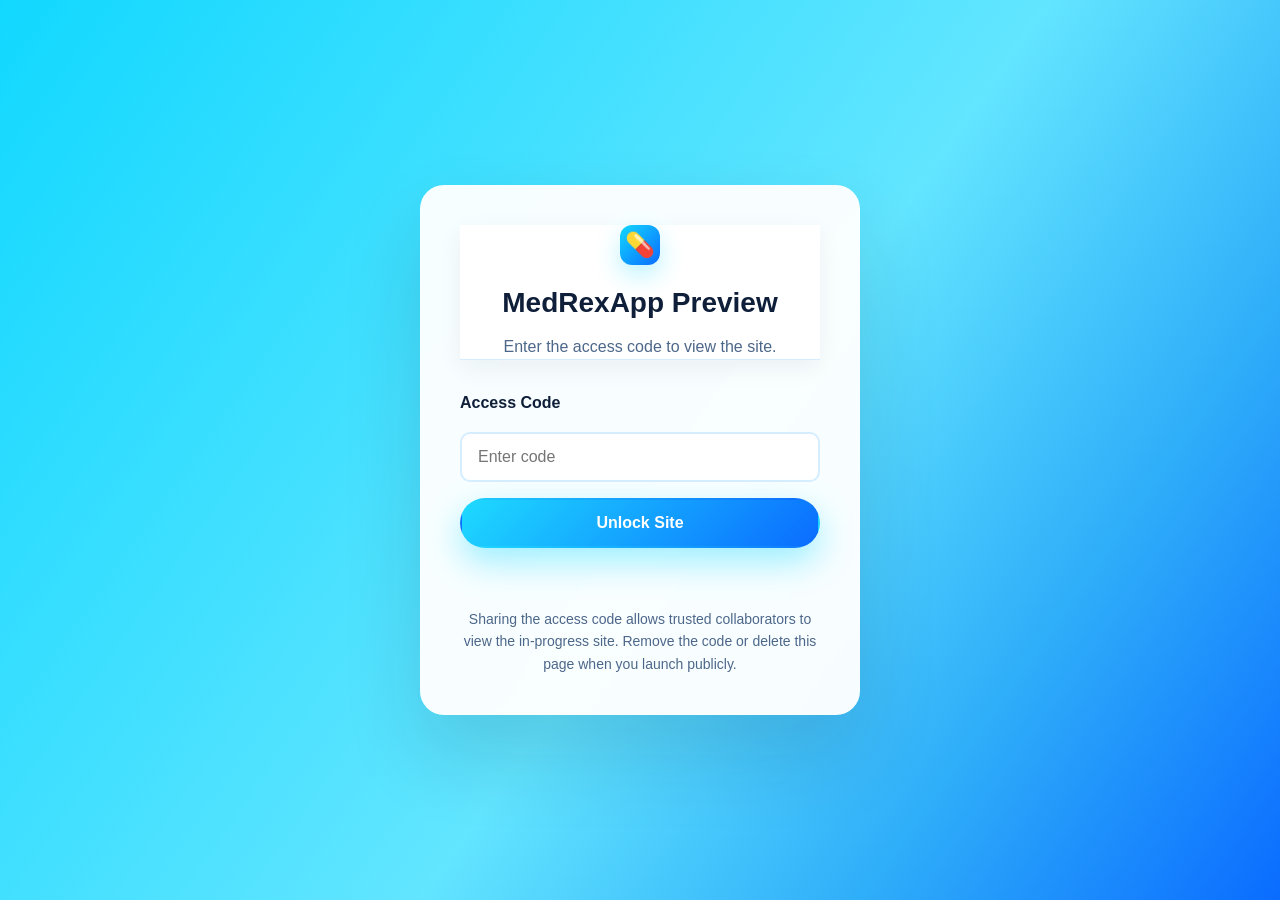
<file: index.html>
<!DOCTYPE html>
<html lang="en">
<head>
    <meta charset="UTF-8">
    <meta name="viewport" content="width=device-width, initial-scale=1.0">
    <title>Med Rex App - Smart Medication Management & Board-Certified Pharmacist Reviews</title>
    <meta name="description" content="Med Rex App helps you manage medications, track adherence, and get comprehensive medication reviews from board-certified pharmacists. Available on iPhone, Apple Watch, and Mac.">
    <link rel="stylesheet" href="/css/styles.css">
    <script src="/js/access-control.js"></script>
</head>
<body>
    <header>
        <div class="container">
            <nav>
                <a href="/" class="logo">
                    <div class="logo-icon">💊</div>
                    <span>Med Rex App</span>
                </a>
                <ul class="nav-links">
                    <li><a href="/" class="active">Home</a></li>
                    <li><a href="/about/">About</a></li>
                    <li><a href="/team/">Meet Our Team</a></li>
                    <li><a href="/privacy/">Privacy Policy</a></li>
                    <li><a href="/contact/">Contact Us</a></li>
                    <li><a href="#" data-logout>Log Out</a></li>
                </ul>
                <button class="mobile-menu-toggle">☰</button>
            </nav>
        </div>
    </header>

    <section class="hero">
        <div class="container">
            <h1>Smart Medication Management</h1>
            <p class="subtitle">Board-Certified Pharmacist Reviews at Your Fingertips</p>
            <p class="description">
                Take control of your medications with intelligent reminders, comprehensive adherence tracking, 
                and expert reviews from board-certified clinical pharmacists.
            </p>
            <div class="hero-image-container">
                <img src="/images/Home1.png" alt="Pharmacist consultation" class="hero-image">
                <img src="/images/Home2.png" alt="Medication management" class="hero-image">
                <img src="/images/Home3.png" alt="Patient care" class="hero-image">
                <img src="/images/Home4.png" alt="Digital health" class="hero-image">
                <img src="/images/Home5.png" alt="Healthcare technology" class="hero-image">
                <img src="/images/Home6.png" alt="Medication tracking" class="hero-image">
                <img src="/images/Home7.png" alt="Clinical pharmacy" class="hero-image">
                <img src="/images/Home8.png" alt="Patient support" class="hero-image">
                <img src="/images/Home9.png" alt="Healthcare innovation" class="hero-image">
            </div>
        </div>
    </section>

    <section class="section">
        <div class="container">
            <h2 class="section-title">Why Med Rex App?</h2>
            <p class="section-subtitle">
                Your medications deserve expert attention. Get the comprehensive care that busy doctors and retail pharmacists don't have time to provide.
            </p>

            <div class="features-grid">
                <div class="feature-card">
                    <div class="feature-icon">⏰</div>
                    <h3>Smart Reminders</h3>
                    <p>Never miss a dose with intelligent medication reminders that work across iPhone, Apple Watch, and Mac. Mark doses taken directly from notifications.</p>
                </div>
                <div class="feature-card">
                    <div class="feature-icon">👥</div>
                    <h3>Care Team Sharing</h3>
                    <p>Share your medication list and dosing history in real-time with family, caregivers, and healthcare providers. Control who can view or mark medications as taken.</p>
                </div>
                <div class="feature-card">
                    <div class="feature-icon">👨‍⚕️</div>
                    <h3>Board-Certified Reviews</h3>
                    <p>Get comprehensive medication reviews from board-certified clinical pharmacists who specialize in medication optimization and safety.</p>
                </div>
                <div class="feature-card">
                    <div class="feature-icon">📊</div>
                    <h3>Adherence Tracking</h3>
                    <p>Visualize your medication adherence with detailed analytics by condition, individual medication, or overall. Identify patterns and share reports with your care team.</p>
                </div>
                <div class="feature-card">
                    <div class="feature-icon">📱</div>
                    <h3>Multi-Platform</h3>
                    <p>Available on iPhone, Apple Watch, and Mac. Android and PC coming soon. Apple Health App integration connects Med Rex with your health system.</p>
                </div>
                <div class="feature-card">
                    <div class="feature-icon">🔒</div>
                    <h3>HIPAA Compliant</h3>
                    <p>Your health data is protected with enterprise-grade security. All communications with pharmacists go through secure cloud functions.</p>
                </div>
            </div>
        </div>
    </section>

    <section class="section section-teal">
        <div class="container">
            <div class="two-column">
                <div class="column-content">
                    <h2>The Board-Certified Difference</h2>
                    <p>
                        <strong>Not all pharmacists are the same.</strong> While retail pharmacists focus on accurately dispensing medications and providing general consultation, board-certified clinical pharmacists specialize in comprehensive medication management.
                    </p>
                    <p>
                        Clinical pharmacists work directly with patients and physicians in hospitals or clinics, dedicating their careers to:
                    </p>
                    <ul>
                        <li>Identifying dangerous drug-drug interactions</li>
                        <li>Detecting inappropriate duplicate therapies</li>
                        <li>Optimizing doses based on kidney and liver function</li>
                        <li>Reviewing complete medication lists across all providers</li>
                        <li>Preventing medication errors before they cause harm</li>
                    </ul>
                    <p>
                        Board certification requires years of specialized training and rigorous examination, ensuring the highest level of expertise in medication therapy management.
                    </p>
                </div>
                <div class="column-image">
                    <img src="/images/pharmacist-review.png" alt="Board-certified pharmacist reviewing medications">
                </div>
            </div>
        </div>
    </section>

    <section class="section">
        <div class="container">
            <div class="two-column reverse">
                <div class="column-content">
                    <h2>Doctor Limited Med Review Time</h2>
                    <p>
                        Your physicians are focused on diagnosing and treating specific conditions during your visit. With limited appointment time, they often can't:
                    </p>
                    <ul>
                        <li>Review all medications from multiple specialists</li>
                        <li>Identify duplications when different doctors prescribe similar drugs</li>
                        <li>Catch interactions between medications from different providers</li>
                        <li>Optimize doses based on changing lab results</li>
                        <li>Comprehensively review over-the-counter medications and supplements</li>
                    </ul>
                    <p>
                        <strong>This isn't their fault.</strong> Doctors are managing the acute issue you came in for. But this gap in care can lead to medication errors that go undetected until adverse effects occur.
                    </p>
                    <p>
                        That's where board-certified clinical pharmacists fill the critical gap - they have the time and specialized training to focus exclusively on your complete medication regimen.
                    </p>
                </div>
                <div class="column-image">
                    <img src="/images/doctor-time.png" alt="Busy doctor with limited time">
                </div>
            </div>
        </div>
    </section>

    <section class="section section-alt">
        <div class="container">
            <h2 class="section-title">Comprehensive Medication Reviews</h2>
            <p class="section-subtitle">
                Get a detailed analysis of your complete medication list from a board-certified pharmacist
            </p>

            <div class="two-column">
                <div class="column-content">
                    <h3>What We Review</h3>
                    <ul>
                        <li>Drug-drug interactions across all medications</li>
                        <li>Duplicate therapies from multiple providers</li>
                        <li>Dose adjustments based on kidney/liver function</li>
                        <li>Medication appropriateness for your conditions</li>
                        <li>Timing optimization for maximum effectiveness</li>
                        <li>Cost-saving alternatives when appropriate</li>
                        <li>Side effects and how to manage them</li>
                        <li>Allergies and contraindications</li>
                    </ul>
                </div>
                <div class="column-content">
                    <h3>You Receive</h3>
                    <ul>
                        <li>Comprehensive written report in English or Spanish</li>
                        <li>Specific recommendations for your healthcare team</li>
                        <li>Printable PDF to share with doctors and caregivers</li>
                        <li>Follow-up support for questions</li>
                        <li>Updated medication list with all changes documented</li>
                        <li>Action items prioritized by importance</li>
                    </ul>
                </div>
            </div>
        </div>
    </section>

    <section class="section section-dark">
        <div class="container">
            <div class="two-column">
                <div class="column-content">
                    <h2>Adherence Tracking That Works</h2>
                    <p>
                        <strong>Adherence</strong> means taking your medications as prescribed. It's one of the most important factors in treatment success, yet it's rarely tracked effectively.
                    </p>
                    <p>
                        Med Rex App automatically organizes your medications by condition and provides:
                    </p>
                    <ul>
                        <li>Overall adherence percentage across all medications</li>
                        <li>Adherence by condition (heart, diabetes, etc.)</li>
                        <li>Individual medication adherence trends</li>
                        <li>Calendar view showing perfect days vs. partial/missed days</li>
                        <li>Pattern detection (e.g., "missing Friday morning doses")</li>
                        <li>Streak tracking to build positive habits</li>
                        <li>AI-powered insights using Apple Intelligence</li>
                    </ul>
                    <p>
                        Share adherence reports with your doctor to have more productive conversations about your treatment plan.
                    </p>
                </div>
                <div class="column-image">
                    <img src="/images/adherence-chart.png" alt="Adherence tracking charts">
                </div>
            </div>
        </div>
    </section>

    <section class="section">
        <div class="container">
            <div class="two-column reverse">
                <div class="column-content">
                    <h2>Share with Your Care Team</h2>
                    <p>
                        Medication management is a team effort. Med Rex App makes it easy to involve family caregivers and healthcare providers.
                    </p>
                    <h3>Flexible Sharing Options</h3>
                    <ul>
                        <li><strong>View Only or Access to Edit:</strong> Share your medication list and adherence data. Allow caregivers to update your med list and mark meds as taken in real time, to share with other caregivers.</li>
                        <li><strong>Mark as Taken:</strong> Allow caregivers to mark medications for you</li>
                        <li><strong>Real-time Updates:</strong> Everyone sees changes instantly</li>
                        <li><strong>Multiple Caregivers:</strong> Share with as many people as you need</li>
                        <li><strong>Revoke Anytime:</strong> Full control over who has access</li>
                    </ul>
                    <p>
                        Perfect for elderly parents, children with chronic conditions, or anyone who needs support managing their medications. Especially those who have multiple caregivers. 
                    </p>
                </div>
                <div class="column-image">
                    <img src="/images/family-care.png" alt="Family caregiver support">
                </div>
            </div>
        </div>
    </section>

    <section class="section section-teal">
        <div class="container">
            <h2 class="section-title">Smart Features</h2>
            <p class="section-subtitle">
                Designed to make medication management effortless
            </p>

            <div class="features-grid">
                <div class="feature-card">
                    <div class="feature-icon">📸</div>
                    <h3>Optical Med Scanner</h3>
                    <p>Take a photo of your prescription bottle and extract medication details automatically.</p>
                </div>
                <div class="feature-card">
                    <div class="feature-icon">🔮</div>
                    <h3>Apple Health Integration</h3>
                    <p>Direct integration with 1000+ health systems for automatic med list and lab result uploads, improving accuracy of med lists, and allowing for lab-based recommendations.</p>
                </div>
                <div class="feature-card">
                    <div class="feature-icon">🏥</div>
                    <h3>Auto-Categorization</h3>
                    <p>Medications are automatically organized by most commonly treated condition. Manually adjust as needed.</p>
                </div>
                <div class="feature-card">
                    <div class="feature-icon">📄</div>
                    <h3>Printable Med Lists</h3>
                    <p>Generate clean, professional medication lists to bring to appointments or share with new providers.</p>
                </div>
                <div class="feature-card">
                    <div class="feature-icon">🔍</div>
                    <h3>Drug Info Access</h3>
                    <p>Add your med and tap the info button for complete drug information from the FDA database.</p>
                </div>
                <div class="feature-card">
                    <div class="feature-icon">⌚</div>
                    <h3>Apple Watch Support</h3>
                    <p>Get reminders and mark doses taken right from your wrist. Perfect for active lifestyles.</p>
                </div>
            </div>
        </div>
    </section>

    <section class="section">
        <div class="container" style="text-align: center;">
            <h2 class="section-title">Available Now on Apple Platforms</h2>
            <p class="section-subtitle">
                Download Med Rex App today on iPhone, Apple Watch, and Mac.<br>
                Android and PC versions coming soon!
            </p>
            <div style="margin-top: 40px;">
                <a href="#" class="btn btn-primary" style="margin: 0 10px;">Download on App Store</a>
                <a href="/contact/" class="btn btn-outline" style="margin: 0 10px;">Request a Demo</a>
            </div>
        </div>
    </section>

    <footer>
        <div class="container">
            <div class="footer-content">
                <div class="footer-section">
                    <h3>Med Rex App</h3>
                    <p>Smart medication management with board-certified pharmacist reviews.</p>
                    <div class="social-links">
                        <a href="https://www.facebook.com/profile.php?id=61576789463761&mibextid=wwXIfr&mibextid=wwXIfr" target="_blank" rel="noopener" aria-label="Facebook">
                            <span class="social-icon social-icon--facebook" aria-hidden="true"></span>
                        </a>
                        <a href="https://twitter.com/MedRexApp" target="_blank" rel="noopener" aria-label="Twitter / X">
                            <span class="social-icon social-icon--twitter" aria-hidden="true"></span>
                        </a>
                        <a href="https://www.linkedin.com/in/medrex-app-3090563b9" target="_blank" rel="noopener" aria-label="LinkedIn">
                            <span class="social-icon social-icon--linkedin" aria-hidden="true"></span>
                        </a>
                        <a href="https://www.instagram.com/MedRexApp" target="_blank" rel="noopener" aria-label="Instagram">
                            <span class="social-icon social-icon--instagram" aria-hidden="true"></span>
                        </a>
                    </div>
                </div>
                <div class="footer-section">
                    <h3>Quick Links</h3>
                    <a href="/">Home</a>
                    <a href="/about/">About</a>
                    <a href="/team/">Meet Our Team</a>
                    <a href="/privacy/">Privacy Policy</a>
                    <a href="/contact/">Contact Us</a>
                </div>
                <div class="footer-section">
                    <h3>Contact</h3>
                <p>Email: MedRexApp@gmail.com</p>
                    <p>Phone: (555) 123-4567</p>
                    <p>Support: MedRexApp@gmail.com</p>
                </div>
                <div class="footer-section">
                    <h3>Legal</h3>
                    <a href="/privacy/">Privacy Policy</a>
                    <a href="#">Terms of Service</a>
                    <a href="/privacy/">HIPAA Compliance</a>
                    <a href="#">Accessibility</a>
                </div>
            </div>
            <div class="footer-bottom">
                <p>&copy; 2026 Med Rex App. All rights reserved. HIPAA compliant medication management platform.</p>
            </div>
        </div>
    </footer>

    <script src="/js/main.js"></script>
</body>
</html>
</file>
<file: css/styles.css>
* {
    margin: 0;
    padding: 0;
    box-sizing: border-box;
}

:root {
    --primary-teal: #0A6CFF; /* anchor blue for contrast */
    --dark-teal: #081B37; /* deep navy for dark sections */
    --light-teal: #E4FAFF; /* soft aqua background */
    --app-blue: #12D8FF; /* cyan accent */
    --accent-lilac: #6A8CFF;
    --text-dark: #0F1F39;
    --text-light: #4D678A;
    --white: #FFFFFF;
    --light-gray: #F0F8FF;
    --border-gray: #D6EDFF;
    --text-on-cyan: #053B63;
    --text-on-cyan-soft: rgba(5, 59, 99, 0.82);
    --nav-active: #078AD6;
    --app-blue-deep: #078AD6;
    --checkmark-color-default: rgba(7, 138, 214, 0.85);
    --gradient-hero: linear-gradient(125deg, #12D8FF 0%, #62E5FF 55%, #2FAEF9 78%, #0A6CFF 100%);
    --gradient-highlight: linear-gradient(130deg, #12D8FF 0%, #59E4FF 60%, #1E7BFF 100%);
    --gradient-dark: linear-gradient(135deg, #0E3354 0%, #081B37 55%, #050E1F 100%);
}

body {
    font-family: -apple-system, BlinkMacSystemFont, 'Segoe UI', Roboto, 'Helvetica Neue', Arial, sans-serif;
    color: var(--text-dark);
    line-height: 1.6;
    overflow-x: hidden;
    background: var(--white);
}

.auth-body {
    min-height: 100vh;
    display: flex;
    align-items: center;
    justify-content: center;
    background: var(--gradient-hero);
}

.auth-wrapper {
    width: 100%;
    max-width: 480px;
    padding: 40px 20px;
    margin: 0 auto;
}

.auth-card {
    background: rgba(255, 255, 255, 0.96);
    border-radius: 24px;
    padding: 40px;
    box-shadow: 0 40px 80px rgba(15, 31, 57, 0.14);
    backdrop-filter: blur(18px);
}

.auth-header {
    text-align: center;
    margin-bottom: 30px;
}

.auth-header .logo-icon {
    margin: 0 auto 16px;
}

.auth-header h1 {
    font-size: 28px;
    font-weight: 800;
    margin-bottom: 8px;
    color: var(--text-dark);
}

.auth-header p {
    color: var(--text-light);
}

.auth-form {
    display: grid;
    gap: 16px;
}

.auth-form label {
    font-weight: 600;
    text-align: left;
}

.auth-form input {
    padding: 14px 16px;
    border: 2px solid var(--border-gray);
    border-radius: 10px;
    font-size: 16px;
}

.auth-form input:focus {
    border-color: var(--primary-teal);
    outline: none;
}

.auth-button {
    width: 100%;
}

.auth-message {
    min-height: 20px;
    font-size: 14px;
    color: var(--text-light);
    text-align: center;
}

.auth-message.error {
    color: #d93025;
    font-weight: 600;
}

.auth-disclaimer {
    margin-top: 24px;
    font-size: 14px;
    color: var(--text-light);
    text-align: center;
}

@media (max-width: 520px) {
    .auth-card {
        padding: 30px 24px;
    }

    .auth-header h1 {
        font-size: 24px;
    }
}

.container {
    max-width: 1200px;
    margin: 0 auto;
    padding: 0 20px;
}

header {
    background: rgba(255, 255, 255, 0.92);
    backdrop-filter: blur(16px);
    border-bottom: 1px solid var(--border-gray);
    position: sticky;
    top: 0;
    z-index: 1000;
    box-shadow: 0 8px 24px rgba(15, 31, 57, 0.06);
}

nav {
    display: flex;
    justify-content: space-between;
    align-items: center;
    padding: 20px 0;
}

.logo {
    display: flex;
    align-items: center;
    gap: 12px;
    font-size: 28px;
    font-weight: 700;
    color: var(--app-blue-deep);
    background: linear-gradient(135deg, rgba(18, 216, 255, 0.95), var(--primary-teal));
    -webkit-background-clip: text;
    background-clip: text;
    color: transparent;
    text-decoration: none;
}

.logo-icon {
    width: 40px;
    height: 40px;
    background: linear-gradient(135deg, var(--app-blue), var(--primary-teal));
    border-radius: 12px;
    display: flex;
    align-items: center;
    justify-content: center;
    color: white;
    font-size: 24px;
    box-shadow: 0 10px 24px rgba(18, 216, 255, 0.28);
}

.nav-links {
    display: flex;
    gap: 40px;
    list-style: none;
}

.nav-links a {
    color: var(--text-dark);
    text-decoration: none;
    font-weight: 500;
    transition: color 0.3s;
    font-size: 16px;
}

.nav-links a:hover,
.nav-links a.active {
    color: var(--nav-active);
}

.mobile-menu-toggle {
    display: none;
    background: none;
    border: none;
    font-size: 24px;
    cursor: pointer;
    color: var(--text-dark);
}

.hero {
    background: var(--gradient-hero);
    padding: 90px 0 70px;
    text-align: center;
}

.hero h1 {
    font-size: 56px;
    font-weight: 800;
    margin-bottom: 20px;
    color: var(--text-on-cyan);
    letter-spacing: -1px;
    text-shadow: 0 18px 38px rgba(5, 59, 99, 0.32);
}

.hero .subtitle {
    font-size: 24px;
    color: var(--text-on-cyan-soft);
    font-weight: 600;
    margin-bottom: 16px;
    text-shadow: 0 14px 32px rgba(5, 59, 99, 0.25);
}

.hero .description {
    font-size: 18px;
    color: rgb(5, 58, 99);
    max-width: 800px;
    margin: 0 auto 40px;
    line-height: 1.8;
}

.hero-image-container {
    position: relative;
    max-width: 900px;
    margin: 0 auto;
    height: 500px;
    border-radius: 26px;
    overflow: hidden;
    box-shadow: 0 32px 80px rgba(18, 216, 255, 0.2);
}

.hero-image {
    position: absolute;
    top: 0;
    left: 0;
    width: 100%;
    height: 100%;
    object-fit: cover;
    opacity: 0;
    transition: opacity 1s ease-in-out;
}

.hero-image.active {
    opacity: 1;
}

.section {
    padding: 80px 0;
}

.section-alt {
    background: var(--light-gray);
}

.section-teal {
    background: var(--gradient-highlight);
    color: var(--text-on-cyan-soft);
    --checkmark-color: rgba(5, 59, 99, 0.92);
}

.section-dark {
    background: var(--gradient-dark);
    color: var(--white);
    --checkmark-color: rgba(255, 255, 255, 0.86);
}

.section-title {
    font-size: 42px;
    font-weight: 700;
    margin-bottom: 16px;
    text-align: center;
    color: var(--text-dark);
}

.section-dark .section-title {
    color: #FFFFFF;
}

.section-subtitle {
    font-size: 20px;
    color: var(--text-light);
    text-align: center;
    max-width: 720px;
    margin: 0 auto 60px;
}

.section-teal .section-subtitle,
.section-dark .section-subtitle {
    color: rgba(255, 255, 255, 0.82);
}

.section-teal .section-title,
.section-teal .column-content h2,
.section-teal .column-content h3 {
    color: var(--text-on-cyan);
}

.section-teal .column-content p,
.section-teal .column-content li,
.section-teal .column-content span {
    color: var(--text-on-cyan-soft);
}


.section-dark .column-content h2,
.section-dark .column-content h3 {
    color: #FFFFFF;
}

.section-dark .column-content p,
.section-dark .column-content li,
.section-dark .column-content span {
    color: rgba(255, 255, 255, 0.8);
}

.two-column {
    display: grid;
    grid-template-columns: 1fr 1fr;
    gap: 60px;
    align-items: center;
    margin-bottom: 60px;
}

.two-column.align-top {
    align-items: start;
}

.two-column.reverse {
    direction: rtl;
}

.two-column.reverse > * {
    direction: ltr;
}

.column-content h2 {
    font-size: 36px;
    font-weight: 700;
    margin-bottom: 20px;
}

.column-content p {
    font-size: 18px;
    line-height: 1.8;
    margin-bottom: 16px;
}

.column-content ul {
    list-style: none;
    margin: 20px 0;
}

.column-content li {
    font-size: 17px;
    padding: 8px 0;
    padding-left: 28px;
    position: relative;
}


.column-content li:before {
    content: "✓";
    position: absolute;
    left: 0;
    color: var(--checkmark-color, var(--checkmark-color-default));
    font-weight: bold;
}

.section-teal .column-content li:before,
.section-dark .column-content li:before {
    color: var(--checkmark-color, var(--checkmark-color-default));
}

.column-image {
    border-radius: 20px;
    overflow: hidden;
    box-shadow: 0 26px 60px rgba(15, 31, 57, 0.16);
    display: flex;
    align-items: center;
    justify-content: center;
    background: transparent;
}

.column-image img {
    width: 100%;
    height: auto;
    display: block;
    object-fit: cover;
    border-radius: 20px;
}

.btn {
    display: inline-block;
    padding: 14px 32px;
    border-radius: 30px;
    text-decoration: none;
    font-weight: 600;
    font-size: 16px;
    transition: all 0.3s;
    border: 2px solid transparent;
    cursor: pointer;
}

.btn-primary {
    background: linear-gradient(135deg, rgba(18, 216, 255, 0.95), var(--primary-teal));
    color: var(--white);
    border-color: transparent;
    box-shadow: 0 14px 34px rgba(18, 216, 255, 0.4);
}

.btn-primary:hover {
    background: linear-gradient(135deg, #6AF0FF, #2688FF);
    border-color: transparent;
    transform: translateY(-2px);
    box-shadow: 0 22px 44px rgba(18, 216, 255, 0.45);
}

.btn-outline {
    background: transparent;
    color: var(--app-blue-deep);
    border-color: rgba(7, 138, 214, 0.55);
}

.btn-outline:hover {
    background: linear-gradient(135deg, var(--app-blue), var(--primary-teal));
    color: var(--white);
    box-shadow: 0 14px 30px rgba(18, 216, 255, 0.35);
}

.btn-white {
    background: var(--white);
    color: var(--primary-teal);
    box-shadow: 0 12px 30px rgba(15, 31, 57, 0.08);
}

.btn-white:hover {
    background: var(--light-gray);
}

.features-grid {
    display: grid;
    grid-template-columns: repeat(auto-fit, minmax(300px, 1fr));
    gap: 40px;
    margin-top: 60px;
}

.feature-card {
    background: var(--white);
    padding: 40px;
    border-radius: 20px;
    box-shadow: 0 20px 40px rgba(15, 31, 57, 0.08);
    transition: transform 0.3s, box-shadow 0.3s;
}

.feature-card:hover {
    transform: translateY(-6px);
    box-shadow: 0 24px 60px rgba(18, 216, 255, 0.22);
}

.feature-icon {
    font-size: 48px;
    margin-bottom: 20px;
}

.feature-card h3 {
    font-size: 24px;
    font-weight: 700;
    margin-bottom: 12px;
    color: var(--text-dark);
}

.feature-card p {
    font-size: 16px;
    color: var(--text-light);
    line-height: 1.7;
}

.team-grid {
    display: grid;
    grid-template-columns: repeat(auto-fit, minmax(280px, 1fr));
    gap: 40px;
    margin-top: 60px;
}

.team-member {
    text-align: center;
}

.team-photo {
    width: 200px;
    height: 200px;
    border-radius: 50%;
    margin: 0 auto 20px;
    object-fit: cover;
    border: 4px solid rgba(18, 216, 255, 0.35);
    box-shadow: 0 18px 35px rgba(18, 216, 255, 0.18);
}

.team-member h3 {
    font-size: 22px;
    font-weight: 700;
    margin-bottom: 8px;
}

.team-member .title {
    color: var(--app-blue-deep);
    font-weight: 600;
    margin-bottom: 12px;
}

.team-member p {
    color: var(--text-light);
    font-size: 15px;
    line-height: 1.6;
}

.contact-section {
    max-width: 800px;
    margin: 0 auto;
}

.contact-form {
    background: var(--white);
    padding: 50px;
    border-radius: 22px;
    box-shadow: 0 24px 60px rgba(15, 31, 57, 0.1);
}

.form-group {
    margin-bottom: 24px;
}

.form-group label {
    display: block;
    font-weight: 600;
    margin-bottom: 8px;
    color: var(--text-dark);
}

.form-group input,
.form-group textarea {
    width: 100%;
    padding: 14px 16px;
    border: 2px solid var(--border-gray);
    border-radius: 8px;
    font-size: 16px;
    font-family: inherit;
    transition: border-color 0.3s;
}

.form-group input:focus,
.form-group textarea:focus {
    outline: none;
    border-color: var(--primary-teal);
}

.form-group textarea {
    resize: vertical;
    min-height: 150px;
}

footer {
    background: var(--text-dark);
    color: var(--white);
    padding: 60px 0 30px;
}

.footer-content {
    display: grid;
    grid-template-columns: repeat(auto-fit, minmax(250px, 1fr));
    gap: 40px;
    margin-bottom: 40px;
}

.footer-section h3 {
    font-size: 20px;
    font-weight: 700;
    margin-bottom: 20px;
}

.footer-section p,
.footer-section a {
    color: rgba(255, 255, 255, 0.7);
    text-decoration: none;
    line-height: 2;
    display: block;
}

.footer-section a:hover {
    color: var(--white);
}

.social-links {
    display: flex;
    gap: 16px;
    margin-top: 20px;
}

.social-links a {
    width: 40px;
    height: 40px;
    background: rgba(255, 255, 255, 0.1);
    border-radius: 50%;
    display: flex;
    align-items: center;
    justify-content: center;
    transition: background 0.3s;
    color: rgba(255, 255, 255, 0.8);
    font-size: 0;
}

.social-links a:hover {
    background: var(--primary-teal);
}

.social-icon {
    width: 22px;
    height: 22px;
    display: inline-flex;
    background-repeat: no-repeat;
    background-size: contain;
    background-position: center;
}

.social-icon--facebook {
    background-image: url('data:image/svg+xml,%3Csvg xmlns="http://www.w3.org/2000/svg" viewBox="0 0 320 512"%3E%3Cpath fill="%23ffffff" d="M279.14 288l14.22-92.66h-88.91V127.41c0-25.35 12.42-50.06 52.24-50.06h40.42V6.26S260.43 0 225.36 0c-73.22 0-121.08 44.38-121.08 124.72v70.62H22.89V288h81.39v224h100.17V288z"/%3E%3C/svg%3E');
}

.social-icon--linkedin {
    background-image: url('data:image/svg+xml,%3Csvg xmlns="http://www.w3.org/2000/svg" viewBox="0 0 448 512"%3E%3Cpath fill="%23ffffff" d="M100.28 448H7.4V148.9h92.88zm-46.44-342a53.64 53.64 0 1 1 53.64-53.66 53.66 53.66 0 0 1-53.64 53.66zM447.9 448h-92.68V302.4c0-34.7-.7-79.14-48.25-79.14-48.3 0-55.69 37.72-55.69 76.68V448h-92.78V148.9h89.08v40.8h1.3c12.4-23.5 42.62-48.2 87.78-48.2 93.87 0 111.18 61.78 111.18 142.3V448z"/%3E%3C/svg%3E');
}

.social-icon--twitter {
    background-image: url('data:image/svg+xml,%3Csvg xmlns="http://www.w3.org/2000/svg" viewBox="0 0 512 512"%3E%3Cpath fill="%23ffffff" d="M459.37 151.716c.325 4.548.325 9.097.325 13.645 0 138.72-105.583 298.558-298.558 298.558-59.452 0-114.68-17.219-161.137-47.106 8.447.974 16.568 1.299 25.34 1.299 49.055 0 94.213-16.568 130.274-44.832-46.132-.975-84.792-31.188-98.112-72.772 6.498.974 12.995 1.624 19.818 1.624 9.421 0 18.843-1.3 27.614-3.573-48.081-9.747-84.143-51.98-84.143-102.985v-1.299c13.969 7.797 30.214 12.67 47.431 13.32-28.264-18.843-46.781-51.005-46.781-87.391 0-19.492 5.197-37.36 14.294-52.954 51.655 63.675 129.3 105.258 216.365 109.807-1.624-7.797-2.599-15.918-2.599-24.04 0-57.828 46.782-104.934 104.934-104.934 30.213 0 57.502 12.67 76.67 33.137 23.715-4.548 46.456-13.32 66.599-25.34-7.798 24.366-24.366 44.833-46.132 57.827 21.117-2.273 41.584-8.122 60.426-16.243-14.292 20.791-32.161 39.308-52.628 54.253z"/%3E%3C/svg%3E');
}

.social-icon--instagram {
    background-image: url('data:image/svg+xml,%3Csvg xmlns="http://www.w3.org/2000/svg" viewBox="0 0 448 512"%3E%3Cpath fill="%23ffffff" d="M224.1 141c-63.6 0-114.9 51.3-114.9 114.9s51.3 114.9 114.9 114.9S339 319.5 339 255.9 287.7 141 224.1 141zm0 189.6c-41.1 0-74.7-33.5-74.7-74.7S183 181.2 224.1 181.2 298.9 214.7 298.9 255.9 265.3 330.6 224.1 330.6zm146.4-194.3c0 14.9-12 26.8-26.8 26.8-14.9 0-26.8-12-26.8-26.8s12-26.8 26.8-26.8 26.8 12 26.8 26.8zm76.1 27.2c-1.7-35.9-9.9-67.8-36.2-94.1C384.1 23.7 352.3 15.5 316.4 13.8 280.4 11.7 167.7 11 131.6 13.8c-35.9 1.7-67.8 9.9-94.1 36.2C11.2 76.1 3 107.9 1.3 143.8c-2.8 36.1-3.5 148.8 0 184.9 1.7 35.9 9.9 67.8 36.2 94.1 26.3 26.3 58.2 34.5 94.1 36.2 36.1 2.8 148.8 3.5 184.9 0 35.9-1.7 67.8-9.9 94.1-36.2 26.3-26.3 34.5-58.2 36.2-94.1 2.8-36.1 3.5-148.8 0-184.9zM398.8 388c-7.8 19.6-22.9 34.7-42.6 42.6-29.5 11.7-99.5 9-132.1 9s-102.7 2.6-132.1-9c-19.6-7.8-34.7-22.9-42.6-42.6-11.7-29.5-9-99.5-9-132.1s-2.6-102.7 9-132.1c7.8-19.6 22.9-34.7 42.6-42.6 29.5-11.7 99.5-9 132.1-9s102.7-2.6 132.1 9c19.6 7.8 34.7 22.9 42.6 42.6 11.7 29.5 9 99.5 9 132.1s2.7 102.7-9 132.1z"/%3E%3C/svg%3E');
}

.footer-bottom {
    text-align: center;
    padding-top: 30px;
    border-top: 1px solid rgba(255, 255, 255, 0.1);
    color: rgba(255, 255, 255, 0.5);
}

.privacy-content {
    max-width: 900px;
    margin: 0 auto;
    background: var(--white);
    padding: 60px;
    border-radius: 16px;
    box-shadow: 0 4px 20px rgba(0, 0, 0, 0.08);
}

.privacy-content h2 {
    font-size: 28px;
    font-weight: 700;
    margin-top: 40px;
    margin-bottom: 16px;
    color: var(--primary-teal);
}

.privacy-content h3 {
    font-size: 22px;
    font-weight: 600;
    margin-top: 30px;
    margin-bottom: 12px;
}

.privacy-content p {
    margin-bottom: 16px;
    line-height: 1.8;
}

.privacy-content ul {
    margin: 16px 0 16px 30px;
}

.privacy-content li {
    margin-bottom: 8px;
    line-height: 1.8;
}

@media (max-width: 768px) {
    .nav-links {
        display: none;
        position: absolute;
        top: 100%;
        left: 0;
        right: 0;
        background: var(--white);
        flex-direction: column;
        padding: 20px;
        box-shadow: 0 4px 10px rgba(0, 0, 0, 0.1);
        gap: 20px;
    }
    
    .nav-links.active {
        display: flex;
    }
    
    .mobile-menu-toggle {
        display: block;
    }
    
    .hero h1 {
        font-size: 36px;
    }
    
    .hero .subtitle {
        font-size: 20px;
    }
    
    .hero-image-container {
        height: auto;
        aspect-ratio: 16 / 9;
        max-height: 380px;
    }

    .hero-image {
        object-fit: contain;
        background-color: transparent;
    }
    
    .two-column {
        grid-template-columns: 1fr;
        gap: 40px;
    }
    
    .two-column.reverse {
        direction: ltr;
    }
    
    /* Mobile-specific image styling */
    .column-image {
        background: transparent;
        box-shadow: none;
        border-radius: 0;
        overflow: visible;
        justify-content: flex-start;
    }
    
    .column-image img {
        width: 100%;
        max-width: 520px;
        height: auto;
        object-fit: contain;
        border-radius: 20px;
        box-shadow: 0 12px 32px rgba(0, 0, 0, 0.18);
        background: transparent;
        margin: 0 auto;
    }
    
    .section-title {
        font-size: 32px;
    }
    
    .contact-form {
        padding: 30px 20px;
    }
    
    .privacy-content {
        padding: 40px 20px;
    }
}
</file>
